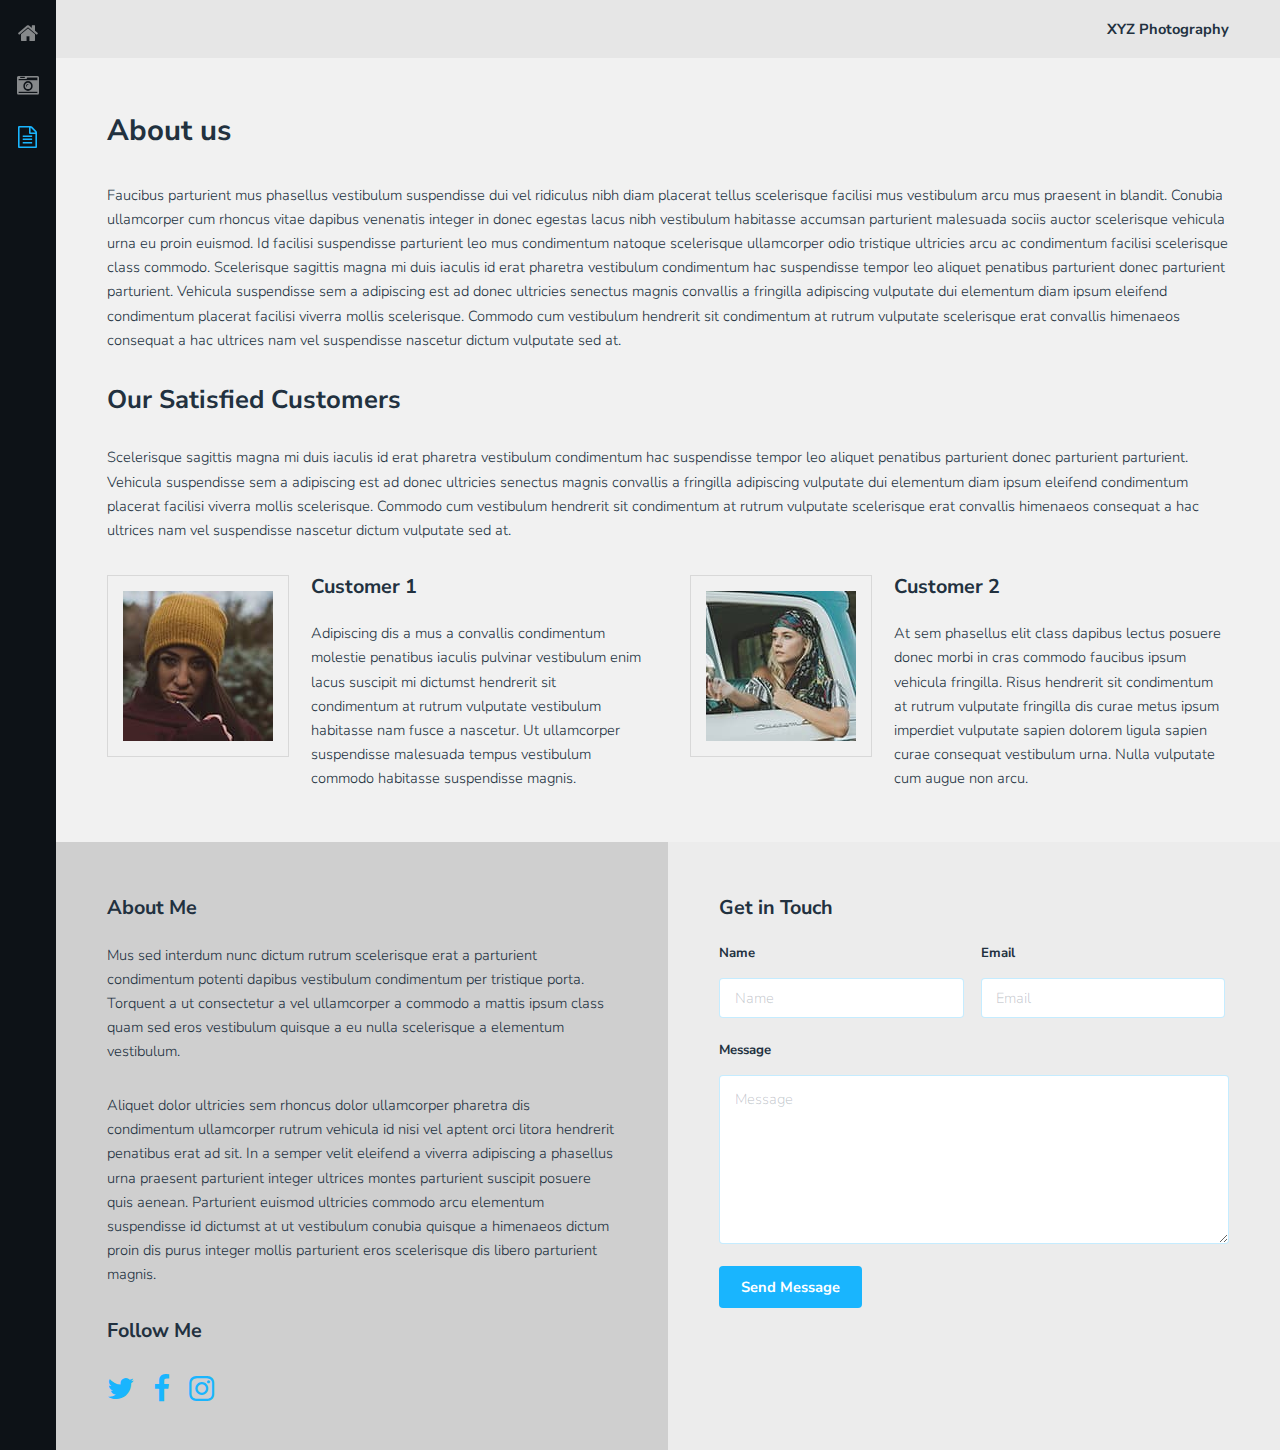
<file: generic.html>
<!DOCTYPE HTML>
<html>

<head>
	<title>About us</title>
	<meta charset="utf-8" />
	<meta name="viewport" content="width=device-width, initial-scale=1" />
	<link rel="stylesheet" href="assets/css/main.css" />
</head>

<body>
	<div class="page-wrap">

		<!-- Nav -->
		<nav id="nav">
			<ul>
				<li><a href="index.html"><span class="icon fa-home"></span></a></li>
				<li><a href="gallery.html"><span class="icon fa-camera-retro"></span></a></li>
				<li><a href="generic.html" class="active"><span class="icon fa-file-text-o"></span></a></li>			</ul>
		</nav>

		<!-- Main -->
		<section id="main">

			<!-- Header -->
			<header id="header">
				<div>XYZ <span>Photography</span></div>
			</header>

			<!-- Section -->
			<section>
				<div class="inner">
					<header>
						<h1>About us</h1>
					</header>
					<p>Faucibus parturient mus phasellus vestibulum suspendisse dui vel ridiculus nibh diam placerat
						tellus scelerisque facilisi mus vestibulum arcu mus praesent in blandit. Conubia ullamcorper cum
						rhoncus vitae dapibus venenatis integer in donec egestas lacus nibh vestibulum habitasse
						accumsan parturient malesuada sociis auctor scelerisque vehicula urna eu proin euismod. Id
						facilisi suspendisse parturient leo mus condimentum natoque scelerisque ullamcorper odio
						tristique ultricies arcu ac condimentum facilisi scelerisque class commodo. Scelerisque sagittis
						magna mi duis iaculis id erat pharetra vestibulum condimentum hac suspendisse tempor leo aliquet
						penatibus parturient donec parturient parturient. Vehicula suspendisse sem a adipiscing est ad
						donec ultricies senectus magnis convallis a fringilla adipiscing vulputate dui elementum diam
						ipsum eleifend condimentum placerat facilisi viverra mollis scelerisque. Commodo cum vestibulum
						hendrerit sit condimentum at rutrum vulputate scelerisque erat convallis himenaeos consequat a
						hac ultrices nam vel suspendisse nascetur dictum vulputate sed at.</p>
					<h2>Our Satisfied Customers</h2>
					<p>Scelerisque sagittis magna mi duis iaculis id erat pharetra vestibulum condimentum hac
						suspendisse tempor leo aliquet penatibus parturient donec parturient parturient. Vehicula
						suspendisse sem a adipiscing est ad donec ultricies senectus magnis convallis a fringilla
						adipiscing vulputate dui elementum diam ipsum eleifend condimentum placerat facilisi viverra
						mollis scelerisque. Commodo cum vestibulum hendrerit sit condimentum at rutrum vulputate
						scelerisque erat convallis himenaeos consequat a hac ultrices nam vel suspendisse nascetur
						dictum vulputate sed at.</p>
					<section class="columns double">
						<div class="column">
							<span class="image left special"><img src="images/pic01.jpg" alt="" /></span>
							<h3>Customer 1</h3>
							<p>
								Adipiscing dis a mus a convallis condimentum molestie penatibus iaculis pulvinar
								vestibulum enim lacus suscipit mi dictumst hendrerit sit condimentum at rutrum vulputate
								vestibulum habitasse nam fusce a nascetur. Ut ullamcorper suspendisse malesuada tempus
								vestibulum commodo habitasse suspendisse magnis.
							</p>
						</div>
						<div class="column">
							<span class="image left special"><img src="images/pic02.jpg" alt="" /></span>
							<h3>Customer 2</h3>
							<p>
								At sem phasellus elit class dapibus lectus posuere donec morbi in cras commodo faucibus
								ipsum vehicula fringilla. Risus hendrerit sit condimentum at rutrum vulputate fringilla
								dis curae metus ipsum imperdiet vulputate sapien dolorem ligula sapien curae consequat
								vestibulum urna. Nulla vulputate cum augue non arcu.
							</p>
						</div>
					</section>
				</div>
			</section>
			<!-- Contact -->
			<section id="contact">
				<!-- Social -->
					<div class="social column">
						<h3>About Me</h3>
						<p>Mus sed interdum nunc dictum rutrum scelerisque erat a parturient condimentum potenti dapibus vestibulum condimentum per tristique porta. Torquent a ut consectetur a vel ullamcorper a commodo a mattis ipsum class quam sed eros vestibulum quisque a eu nulla scelerisque a elementum vestibulum.</p>
						<p>Aliquet dolor ultricies sem rhoncus dolor ullamcorper pharetra dis condimentum ullamcorper rutrum vehicula id nisi vel aptent orci litora hendrerit penatibus erat ad sit. In a semper velit eleifend a viverra adipiscing a phasellus urna praesent parturient integer ultrices montes parturient suscipit posuere quis aenean. Parturient euismod ultricies commodo arcu elementum suspendisse id dictumst at ut vestibulum conubia quisque a himenaeos dictum proin dis purus integer mollis parturient eros scelerisque dis libero parturient magnis.</p>
						<h3>Follow Me</h3>
						<ul class="icons">
							<li><a href="#" class="icon fa-twitter"><span class="label">Twitter</span></a></li>
							<li><a href="#" class="icon fa-facebook"><span class="label">Facebook</span></a></li>
							<li><a href="#" class="icon fa-instagram"><span class="label">Instagram</span></a></li>
						</ul>
					</div>

				<!-- Form -->
					<div class="column">
						<h3>Get in Touch</h3>
						<form action="#" method="post">
							<div class="field half first">
								<label for="name">Name</label>
								<input name="name" id="name" type="text" placeholder="Name">
							</div>
							<div class="field half">
								<label for="email">Email</label>
								<input name="email" id="email" type="email" placeholder="Email">
							</div>
							<div class="field">
								<label for="message">Message</label>
								<textarea name="message" id="message" rows="6" placeholder="Message"></textarea>
							</div>
							<ul class="actions">
								<li><input value="Send Message" class="button" type="submit"></li>
							</ul>
						</form>
					</div>

			</section>


	<!-- Scripts -->
	<script src="assets/js/jquery.min.js"></script>
	<script src="assets/js/jquery.poptrox.min.js"></script>
	<script src="assets/js/jquery.scrolly.min.js"></script>
	<script src="assets/js/skel.min.js"></script>
	<script src="assets/js/util.js"></script>
	<script src="assets/js/main.js"></script>

</body>

</html>
</file>
<file: assets/css/main.css>
@import url(font-awesome.min.css);
@import url("https://fonts.googleapis.com/css?family=Nunito+Sans:300,400,600");
	html, body, div, span, applet, object, iframe, h1, h2, h3, h4, h5, h6, p, blockquote, pre, a, abbr, acronym, address, big, cite, code, del, dfn, em, img, ins, kbd, q, s, samp, small, strike, strong, sub, sup, tt, var, b, u, i, center, dl, dt, dd, ol, ul, li, fieldset, form, label, legend, table, caption, tbody, tfoot, thead, tr, th, td, article, aside, canvas, details, embed, figure, figcaption, footer, header, hgroup, menu, nav, output, ruby, section, summary, time, mark, audio, video {
		margin: 0;
		padding: 0;
		border: 0;
		font-size: 100%;
		font: inherit;
		vertical-align: baseline;
	}

	article, aside, details, figcaption, figure, footer, header, hgroup, menu, nav, section {
		display: block;
	}

	body {
		line-height: 1;
	}

	ol, ul {
		list-style: none;
	}

	blockquote, q {
		quotes: none;
	}

	blockquote:before, blockquote:after, q:before, q:after {
		content: '';
		content: none;
	}

	table {
		border-collapse: collapse;
		border-spacing: 0;
	}

	body {
		-webkit-text-size-adjust: none;
	}

/* Box Model */

	*, *:before, *:after {
		-moz-box-sizing: border-box;
		-webkit-box-sizing: border-box;
		box-sizing: border-box;
	}

/* Basic */

	@-ms-viewport {
		width: device-width;
	}

	body {
		-ms-overflow-style: scrollbar;
	}

	@media screen and (max-width: 480px) {

		html, body {
			min-width: 320px;
		}

	}

	body {
		background: #fff;
	}

		body.is-loading *, body.is-loading *:before, body.is-loading *:after {
			-moz-animation: none !important;
			-webkit-animation: none !important;
			-ms-animation: none !important;
			animation: none !important;
			-moz-transition: none !important;
			-webkit-transition: none !important;
			-ms-transition: none !important;
			transition: none !important;
		}

/* Type */

	body {
		background-color: #fff;
		color: #22313F;
	}

	body, input, select, textarea {
		font-family: "Nunito Sans", Arial, Helvetica, sans-serif;
		font-size: 13pt;
		font-weight: 300;
		line-height: 1.65;
	}

		@media screen and (max-width: 1680px) {

			body, input, select, textarea {
				font-size: 11pt;
			}

		}

		@media screen and (max-width: 1280px) {

			body, input, select, textarea {
				font-size: 11pt;
			}

		}

		@media screen and (max-width: 980px) {

			body, input, select, textarea {
				font-size: 11pt;
			}

		}

		@media screen and (max-width: 736px) {

			body, input, select, textarea {
				font-size: 12pt;
			}

		}

		@media screen and (max-width: 480px) {

			body, input, select, textarea {
				font-size: 12pt;
			}

		}

	a {
		text-decoration: underline;
		color: #19B5FE;
	}

		a:hover {
			text-decoration: none;
			color: #019be3;
		}

	strong, b {
		font-weight: 700;
	}

	em, i {
		font-style: italic;
	}

	p {
		margin: 0 0 2em 0;
	}

	h1, h2, h3, h4, h5, h6 {
		font-weight: 700;
		line-height: 1.5;
		margin: 0 0 1em 0;
	}

		h1 a, h2 a, h3 a, h4 a, h5 a, h6 a {
			color: inherit;
			text-decoration: none;
		}

	h1 {
		font-size: 2em;
	}

		@media screen and (max-width: 480px) {

			h1 {
				font-size: 1.5em;
			}

		}

	h2 {
		font-size: 1.75em;
	}

		@media screen and (max-width: 480px) {

			h2 {
				font-size: 1.4em;
			}

		}

	h3 {
		font-size: 1.35em;
	}

	h4 {
		font-size: 1.1em;
	}

	h5 {
		font-size: 0.9em;
	}

	h6 {
		font-size: 0.7em;
	}

	sub {
		font-size: 0.8em;
		position: relative;
		top: 0.5em;
	}

	sup {
		font-size: 0.8em;
		position: relative;
		top: -0.5em;
	}

	blockquote {
		border-left: solid 4px;
		font-style: italic;
		margin: 0 0 2em 0;
		padding: 0.5em 0 0.5em 2em;
	}

	code {
		border-radius: 4px;
		border: solid 1px;
		font-family: "Courier New", monospace;
		font-size: 0.9em;
		margin: 0 0.25em;
		padding: 0.25em 0.65em;
	}

	pre {
		-webkit-overflow-scrolling: touch;
		font-family: "Courier New", monospace;
		font-size: 0.9em;
		margin: 0 0 2em 0;
	}

		pre code {
			display: block;
			line-height: 1.75;
			padding: 1em 1.5em;
			overflow-x: auto;
		}

	hr {
		border: 0;
		border-bottom: solid 1px;
		margin: 2em 0;
	}

		hr.major {
			margin: 3em 0;
		}

	.align-left {
		text-align: left;
	}

	.align-center {
		text-align: center;
	}

	.align-right {
		text-align: right;
	}
	.w3-myfont {
		font-family: "Comic Sans MS", cursive, sans-serif;
	  }
	  .w3-allerta {
		font-family: "Allerta Stencil", Sans-serif;
	  }
	  .cursive {
		font-family: 'Dancing Script', cursive;
        font-family: 'Kaushan Script', cursive;
	  }

/* Box */

	.box {
		border-radius: 4px;
		border: solid 1px rgba(144, 144, 144, 0.25);
		margin-bottom: 2em;
		padding: 1.5em;
	}

		.box > :last-child,
		.box > :last-child > :last-child,
		.box > :last-child > :last-child > :last-child {
			margin-bottom: 0;
		}

		.box.alt {
			border: 0;
			border-radius: 0;
			padding: 0;
		}

/* Button */

	input[type="submit"],
	input[type="reset"],
	input[type="button"],
	button,
	.button {
		-moz-appearance: none;
		-webkit-appearance: none;
		-ms-appearance: none;
		appearance: none;
		-moz-transition: background-color 0.2s ease-in-out, color 0.2s ease-in-out;
		-webkit-transition: background-color 0.2s ease-in-out, color 0.2s ease-in-out;
		-ms-transition: background-color 0.2s ease-in-out, color 0.2s ease-in-out;
		transition: background-color 0.2s ease-in-out, color 0.2s ease-in-out;
		background: #19B5FE;
		color: #FFF;
		border-radius: 4px;
		border: 0;
		cursor: pointer;
		display: inline-block;
		font-weight: 700;
		height: 2.85em;
		line-height: 2.95em;
		padding: 0 1.5em;
		text-align: center;
		text-decoration: none;
		white-space: nowrap;
	}

		input[type="submit"].active,
		input[type="reset"].active,
		input[type="button"].active,
		button.active,
		.button.active {
			color: #FFF;
			background: #22313F;
		}

			input[type="submit"].active:hover,
			input[type="reset"].active:hover,
			input[type="button"].active:hover,
			button.active:hover,
			.button.active:hover {
				color: #FFF;
				background: #22313F;
			}

		input[type="submit"]:hover,
		input[type="reset"]:hover,
		input[type="button"]:hover,
		button:hover,
		.button:hover {
			color: #FFF;
			background: #019be3;
		}

		input[type="submit"].alt,
		input[type="reset"].alt,
		input[type="button"].alt,
		button.alt,
		.button.alt {
			background: none;
			box-shadow: 0 0 0 2px rgba(144, 144, 144, 0.25);
		}

			input[type="submit"].alt:hover,
			input[type="reset"].alt:hover,
			input[type="button"].alt:hover,
			button.alt:hover,
			.button.alt:hover {
				background: rgba(144, 144, 144, 0.075);
				box-shadow: 0 0 0 2px rgba(144, 144, 144, 0.25);
			}

		input[type="submit"].icon,
		input[type="reset"].icon,
		input[type="button"].icon,
		button.icon,
		.button.icon {
			padding-left: 1.35em;
		}

			input[type="submit"].icon:before,
			input[type="reset"].icon:before,
			input[type="button"].icon:before,
			button.icon:before,
			.button.icon:before {
				margin-right: 0.5em;
			}

		input[type="submit"].fit,
		input[type="reset"].fit,
		input[type="button"].fit,
		button.fit,
		.button.fit {
			display: block;
			margin: 0 0 1em 0;
			width: 100%;
		}

		input[type="submit"].small,
		input[type="reset"].small,
		input[type="button"].small,
		button.small,
		.button.small {
			font-size: 0.8em;
		}

		input[type="submit"].big,
		input[type="reset"].big,
		input[type="button"].big,
		button.big,
		.button.big {
			font-size: 1.35em;
			padding: 0 2em;
		}

		input[type="submit"].disabled, input[type="submit"]:disabled,
		input[type="reset"].disabled,
		input[type="reset"]:disabled,
		input[type="button"].disabled,
		input[type="button"]:disabled,
		button.disabled,
		button:disabled,
		.button.disabled,
		.button:disabled {
			-moz-pointer-events: none;
			-webkit-pointer-events: none;
			-ms-pointer-events: none;
			pointer-events: none;
			opacity: 0.25;
		}

		@media screen and (max-width: 480px) {

			input[type="submit"],
			input[type="reset"],
			input[type="button"],
			button,
			.button {
				padding: 0;
			}

		}

/* Contact */

	#contact {
		display: -ms-flexbox;
		-ms-flex-pack: justify;
		display: -moz-flex;
		display: -webkit-flex;
		display: -ms-flex;
		display: flex;
		-moz-flex-wrap: wrap;
		-webkit-flex-wrap: wrap;
		-ms-flex-wrap: wrap;
		flex-wrap: wrap;
		-moz-justify-content: space-between;
		-webkit-justify-content: space-between;
		-ms-justify-content: space-between;
		justify-content: space-between;
		background: #ececec;
	}

		#contact form {
			margin: 0;
		}

		#contact .icons {
			margin-bottom: 1em;
		}

		#contact .column {
			padding: 3.5em 0 1.5em 0;
			padding-left: 3.5em;
			padding-right: 3.5em;
			width: 50%;
		}

			#contact .column.social {
				background: #0000001f;
			}

			@media screen and (max-width: 980px) {

				#contact .column {
					padding: 2em 0 0.1em 0;
					padding-left: 2em;
					padding-right: 2em;
				}

			}

			@media screen and (max-width: 736px) {

				#contact .column {
					width: 100%;
				}

			}

			@media screen and (max-width: 480px) {

				#contact .column {
					padding: 1em 0 0.1em 0;
					padding-left: 1em;
					padding-right: 1em;
				}

			}

/* Form */

	form {
		margin: 0 0 2em 0;
	}

		form .field {
			margin-bottom: 1.5em;
		}

			form .field.half {
				display: inline-block;
				width: 48%;
			}

				form .field.half.first {
					margin-right: 2.5%;
				}

		@media screen and (max-width: 980px) {

			form .field.half {
				display: block;
				width: 100%;
			}

				form .field.half.first {
					margin-right: 0;
				}

		}

	label {
		display: block;
		font-size: 0.9em;
		font-weight: 700;
		margin: 0 0 1em 0;
	}

	input[type="text"],
	input[type="password"],
	input[type="email"],
	select,
	textarea {
		-moz-appearance: none;
		-webkit-appearance: none;
		-ms-appearance: none;
		appearance: none;
		border-radius: 4px;
		border: solid 1px rgba(25, 181, 254, 0.25);
		color: inherit;
		display: block;
		outline: 0;
		padding: 0 1em;
		text-decoration: none;
		width: 100%;
	}

		input[type="text"]:invalid,
		input[type="password"]:invalid,
		input[type="email"]:invalid,
		select:invalid,
		textarea:invalid {
			box-shadow: none;
		}

		input[type="text"]:active, input[type="text"]:focus,
		input[type="password"]:active,
		input[type="password"]:focus,
		input[type="email"]:active,
		input[type="email"]:focus,
		select:active,
		select:focus,
		textarea:active,
		textarea:focus {
			border: solid 1px #19B5FE;
		}

	.select-wrapper {
		text-decoration: none;
		display: block;
		position: relative;
	}

		.select-wrapper:before {
			-moz-osx-font-smoothing: grayscale;
			-webkit-font-smoothing: antialiased;
			font-family: FontAwesome;
			font-style: normal;
			font-weight: normal;
			text-transform: none !important;
		}

		.select-wrapper:before {
			content: '\f078';
			display: block;
			height: 2.75em;
			line-height: 2.75em;
			pointer-events: none;
			position: absolute;
			right: 0;
			text-align: center;
			top: 0;
			width: 2.75em;
		}

		.select-wrapper select::-ms-expand {
			display: none;
		}

	input[type="text"],
	input[type="password"],
	input[type="email"],
	select {
		height: 2.75em;
	}

	textarea {
		padding: 0.75em 1em;
	}

	input[type="checkbox"],
	input[type="radio"] {
		-moz-appearance: none;
		-webkit-appearance: none;
		-ms-appearance: none;
		appearance: none;
		display: block;
		float: left;
		margin-right: -2em;
		opacity: 0;
		width: 1em;
		z-index: -1;
	}

		input[type="checkbox"] + label,
		input[type="radio"] + label {
			text-decoration: none;
			cursor: pointer;
			display: inline-block;
			font-size: 1em;
			font-weight: 300;
			padding-left: 2.4em;
			padding-right: 0.75em;
			position: relative;
		}

			input[type="checkbox"] + label:before,
			input[type="radio"] + label:before {
				-moz-osx-font-smoothing: grayscale;
				-webkit-font-smoothing: antialiased;
				font-family: FontAwesome;
				font-style: normal;
				font-weight: normal;
				text-transform: none !important;
			}

			input[type="checkbox"] + label:before,
			input[type="radio"] + label:before {
				border-radius: 4px;
				border: solid 1px;
				content: '';
				display: inline-block;
				height: 1.65em;
				left: 0;
				line-height: 1.58125em;
				position: absolute;
				text-align: center;
				top: 0;
				width: 1.65em;
			}

		input[type="checkbox"]:checked + label:before,
		input[type="radio"]:checked + label:before {
			content: '\f00c';
		}

	input[type="checkbox"] + label:before {
		border-radius: 4px;
	}

	input[type="radio"] + label:before {
		border-radius: 100%;
	}

	::-webkit-input-placeholder {
		opacity: 1.0;
		color: rgba(34, 49, 63, 0.25);
	}

	:-moz-placeholder {
		opacity: 1.0;
		color: rgba(34, 49, 63, 0.25);
	}

	::-moz-placeholder {
		opacity: 1.0;
		color: rgba(34, 49, 63, 0.25);
	}

	:-ms-input-placeholder {
		opacity: 1.0;
		color: rgba(34, 49, 63, 0.25);
	}

	.formerize-placeholder {
		opacity: 1.0;
		color: rgba(34, 49, 63, 0.25);
	}

/* Gallery */

	@-moz-keyframes gallery {
		100% {
			opacity: 1;		}
	}

	@-webkit-keyframes gallery {
		100% {
			opacity: 1;		}
	}

	@-ms-keyframes gallery {
		100% {
			opacity: 1;		}
	}

	@keyframes gallery {
		100% {
			opacity: 1;		}
	}

	.gallery {
		padding: 3.5em;
		position: relative;
		overflow: hidden;
		min-height: 37em;
	}

		@media screen and (max-width: 980px) {

			.gallery {
				padding: 2em;
				min-height: 20em;
			}

				.gallery header h2 {
					margin-bottom: 1em;
				}

		}

		@media screen and (max-width: 480px) {

			.gallery {
				padding: 1em;
			}

		}

		.gallery header {
			display: -ms-flexbox;
			-ms-flex-pack: justify;
			display: -moz-flex;
			display: -webkit-flex;
			display: -ms-flex;
			display: flex;
			-moz-flex-wrap: wrap;
			-webkit-flex-wrap: wrap;
			-ms-flex-wrap: wrap;
			flex-wrap: wrap;
			-moz-justify-content: space-between;
			-webkit-justify-content: space-between;
			-ms-justify-content: space-between;
			justify-content: space-between;
		}

			.gallery header.special {
				-moz-justify-content: center;
				-webkit-justify-content: center;
				-ms-justify-content: center;
				justify-content: center;
			}

			@media screen and (max-width: 736px) {

				.gallery header {
					display: block;
				}

			}

			@media screen and (max-width: 480px) {

				.gallery header h2 {
					margin-bottom: .5em;
				}

			}

		.gallery footer {
			text-align: center;
			margin-top: 4em;
		}

		.gallery .content {
			display: -ms-flexbox;
			display: -moz-flex;
			display: -webkit-flex;
			display: -ms-flex;
			display: flex;
			-moz-flex-wrap: wrap;
			-webkit-flex-wrap: wrap;
			-ms-flex-wrap: wrap;
			flex-wrap: wrap;
			-moz-justify-content: -moz-flex-start;
			-webkit-justify-content: -webkit-flex-start;
			-ms-justify-content: -ms-flex-start;
			justify-content: flex-start;
		}

			.gallery .content .media {
				-moz-animation: gallery 0.75s ease-out 0.4s forwards;
				-webkit-animation: gallery 0.75s ease-out 0.4s forwards;
				-ms-animation: gallery 0.75s ease-out 0.4s forwards;
				animation: gallery 0.75s ease-out 0.4s forwards;
				margin-bottom: 0;
				overflow: hidden;
				opacity: 0;
				position: relative;
				width: 25%;
			}

				.gallery .content .media a {
					display: block;
				}

				.gallery .content .media img {
					-moz-transition: -moz-transform 0.2s ease-in-out;
					-webkit-transition: -webkit-transform 0.2s ease-in-out;
					-ms-transition: -ms-transform 0.2s ease-in-out;
					transition: transform 0.2s ease-in-out;
					max-width: 100%;
					height: auto;
					vertical-align: middle;
				}

				.gallery .content .media:hover img {
					-moz-transform: scale(1.075);
					-webkit-transform: scale(1.075);
					-ms-transform: scale(1.075);
					transform: scale(1.075);
				}

				@media screen and (max-width: 736px) {

					.gallery .content .media {
						width: 50%;
					}

				}

				@media screen and (max-width: 480px) {

					.gallery .content .media {
						width: 100%;
					}

				}

/* Icon */

	.icon {
		text-decoration: none;
		border-bottom: none;
		position: relative;
	}

		.icon:before {
			-moz-osx-font-smoothing: grayscale;
			-webkit-font-smoothing: antialiased;
			font-family: FontAwesome;
			font-style: normal;
			font-weight: normal;
			text-transform: none !important;
		}

		.icon > .label {
			display: none;
		}

/* Image */

	.image {
		border: 0;
		display: inline-block;
		position: relative;
	}

		.image img {
			display: block;
		}

		.image.left, .image.right {
			max-width: 40%;
		}

			.image.left img, .image.right img {
				width: 100%;
			}

			@media screen and (max-width: 480px) {

				.image.left, .image.right {
					max-width: 100%;
					width: 100%;
				}

			}

		.image.left {
			float: left;
			margin: 0 1.5em 1em 0;
			top: 0.25em;
		}

			@media screen and (max-width: 480px) {

				.image.left {
					float: none;
					margin: 0 0 1em 0;
				}

			}

		.image.right {
			float: right;
			margin: 0 0 1em 1.5em;
			top: 0.25em;
		}

			@media screen and (max-width: 480px) {

				.image.right {
					float: none;
					margin: 0 0 1em 0;
				}

			}

		.image.fit {
			display: block;
			margin: 0 0 2em 0;
			width: 100%;
		}

			.image.fit img {
				width: 100%;
			}

		.image.special {
			border: solid 1px rgba(144, 144, 144, 0.25);
			padding: 1em;
		}

		.image.main {
			display: block;
			margin: 0 0 3em 0;
			width: 100%;
		}

			.image.main img {
				width: 100%;
			}

/* List */

	ol {
		list-style: decimal;
		margin: 0 0 2em 0;
		padding-left: 1.25em;
	}

		ol li {
			padding-left: 0.25em;
		}

	ul {
		list-style: disc;
		margin: 0 0 2em 0;
		padding-left: 1em;
	}

		ul li {
			padding-left: 0.5em;
		}

		ul.alt {
			list-style: none;
			padding-left: 0;
		}

			ul.alt li {
				border-top: solid 1px;
				padding: 0.5em 0;
			}

				ul.alt li:first-child {
					border-top: 0;
					padding-top: 0;
				}

		ul.tabs {
			list-style: none;
			padding-left: 0;
		}

			ul.tabs li {
				display: inline-block;
			}

				ul.tabs li:first-child {
					padding: 0;
				}

				@media screen and (max-width: 736px) {

					ul.tabs li {
						display: block;
						margin: 0 0 .25em 0;
						padding: 0;
					}

						ul.tabs li .button {
							width: 100%;
						}

				}

			@media screen and (max-width: 480px) {

				ul.tabs {
					margin-bottom: 1em;
				}

			}

		ul.icons {
			cursor: default;
			list-style: none;
			padding-left: 0;
		}

			ul.icons li {
				display: inline-block;
				padding: 0 1em 0 0;
			}

				ul.icons li:last-child {
					padding-right: 0;
				}

				ul.icons li .icon:before {
					font-size: 2em;
				}

		ul.actions {
			cursor: default;
			list-style: none;
			padding-left: 0;
		}

			ul.actions li {
				display: inline-block;
				padding: 0 1em 0 0;
				vertical-align: middle;
			}

				ul.actions li:last-child {
					padding-right: 0;
				}

			ul.actions.small li {
				padding: 0 0.5em 0 0;
			}

			ul.actions.vertical li {
				display: block;
				padding: 1em 0 0 0;
			}

				ul.actions.vertical li:first-child {
					padding-top: 0;
				}

				ul.actions.vertical li > * {
					margin-bottom: 0;
				}

			ul.actions.vertical.small li {
				padding: 0.5em 0 0 0;
			}

				ul.actions.vertical.small li:first-child {
					padding-top: 0;
				}

			ul.actions.fit {
				display: table;
				margin-left: -1em;
				padding: 0;
				table-layout: fixed;
				width: calc(100% + 1em);
			}

				ul.actions.fit li {
					display: table-cell;
					padding: 0 0 0 1em;
				}

					ul.actions.fit li > * {
						margin-bottom: 0;
					}

				ul.actions.fit.small {
					margin-left: -0.5em;
					width: calc(100% + 0.5em);
				}

					ul.actions.fit.small li {
						padding: 0 0 0 0.5em;
					}

			@media screen and (max-width: 480px) {

				ul.actions {
					margin: 0 0 2em 0;
				}

					ul.actions li {
						padding: 1em 0 0 0;
						display: block;
						text-align: center;
						width: 100%;
					}

						ul.actions li:first-child {
							padding-top: 0;
						}

						ul.actions li > * {
							width: 100%;
							margin: 0 !important;
						}

							ul.actions li > *.icon:before {
								margin-left: -2em;
							}

					ul.actions.small li {
						padding: 0.5em 0 0 0;
					}

						ul.actions.small li:first-child {
							padding-top: 0;
						}

			}

	dl {
		margin: 0 0 2em 0;
	}

		dl dt {
			display: block;
			font-weight: 700;
			margin: 0 0 1em 0;
		}

		dl dd {
			margin-left: 2em;
		}

/* Section/Article */

	section.special, article.special {
		text-align: center;
	}

	section .inner, article .inner {
		padding: 3.5em 0 1.5em 0;
		padding-left: 3.5em;
		padding-right: 3.5em;
	}

		@media screen and (max-width: 980px) {

			section .inner, article .inner {
				padding: 2em 0 0.1em 0;
				padding-right: 2em;
				padding-left: 2em;
			}

		}

		@media screen and (max-width: 480px) {

			section .inner, article .inner {
				padding: 1em 0 0.1em 0;
				padding-right: 1em;
				padding-left: 1em;
			}

		}

	section .columns, article .columns {
		display: -ms-flexbox;
		display: -moz-flex;
		display: -webkit-flex;
		display: -ms-flex;
		display: flex;
		-moz-flex-wrap: wrap;
		-webkit-flex-wrap: wrap;
		-ms-flex-wrap: wrap;
		flex-wrap: wrap;
		-moz-justify-content: space-between;
		-webkit-justify-content: space-between;
		-ms-justify-content: space-between;
		justify-content: space-between;
	}

		section .columns.double .column, article .columns.double .column {
			width: 48%;
		}

			@media screen and (max-width: 980px) {

				section .columns.double .column, article .columns.double .column {
					width: 100%;
				}

			}

	header p {
		position: relative;
		margin: 0 0 1.5em 0;
	}

	header h2 + p {
		font-size: 1.25em;
		margin-top: -1em;
	}

	header h3 + p {
		font-size: 1.1em;
		margin-top: -0.8em;
	}

	header h4 + p,
	header h5 + p,
	header h6 + p {
		font-size: 0.9em;
		margin-top: -0.6em;
	}

/* Table */

	.table-wrapper {
		-webkit-overflow-scrolling: touch;
		overflow-x: auto;
	}

	table {
		margin: 0 0 2em 0;
		width: 100%;
	}

		table tbody tr {
			border: solid 1px;
			border-left: 0;
			border-right: 0;
		}

		table td {
			padding: 0.75em 0.75em;
		}

		table th {
			font-size: 0.9em;
			font-weight: 700;
			padding: 0 0.75em 0.75em 0.75em;
			text-align: left;
		}

		table thead {
			border-bottom: solid 2px;
		}

		table tfoot {
			border-top: solid 2px;
		}

		table.alt {
			border-collapse: separate;
		}

			table.alt tbody tr td {
				border: solid 1px;
				border-left-width: 0;
				border-top-width: 0;
			}

				table.alt tbody tr td:first-child {
					border-left-width: 1px;
				}

			table.alt tbody tr:first-child td {
				border-top-width: 1px;
			}

			table.alt thead {
				border-bottom: 0;
			}

			table.alt tfoot {
				border-top: 0;
			}

/* Wrapper */

	.page-wrap {
		display: -ms-flexbox;
		display: -moz-flex;
		display: -webkit-flex;
		display: -ms-flex;
		display: flex;
		-moz-flex-wrap: nowrap;
		-webkit-flex-wrap: nowrap;
		-ms-flex-wrap: nowrap;
		flex-wrap: nowrap;
		-moz-justify-content: -moz-flex-start;
		-webkit-justify-content: -webkit-flex-start;
		-ms-justify-content: -ms-flex-start;
		justify-content: flex-start;
	}

	.wrapper {
		position: relative;
	}

		.wrapper > .inner {
			margin: 0 auto;
			width: 60em;
		}

		@media screen and (max-width: 1280px) {

			.wrapper > .inner {
				width: 65em;
			}

		}

		@media screen and (max-width: 980px) {

			.wrapper > .inner {
				width: 100%;
			}

		}

/* Header */

	#header {
		font-weight: 700;
	}

/* Menu */

	#nav {
		background: #0d1217;
		z-index: 10002;
		position: relative;
		width: 4em;
	}

		#nav ul {
			list-style: none;
			margin: 0;
			padding: 0;
			position: fixed;
			top: 1em;
			left: 0;
		}

			#nav ul li {
				padding: 0;
				width: 3.75em;
				text-align: Center;
				margin-bottom: 1em;
			}

				#nav ul li a {
					color: rgba(255, 255, 255, 0.5);
					text-decoration: none;
					font-size: 1.5em;
				}

					#nav ul li a:hover {
						color: white;
					}

					#nav ul li a.active {
						color: #19B5FE;
					}

				@media screen and (max-width: 736px) {

					#nav ul li {
						width: 3.4em;
					}

				}

/* Banner */

	body.is-loading #banner > .inner {
		opacity: 0;
		-moz-transform: translateY(1em);
		-webkit-transform: translateY(1em);
		-ms-transform: translateY(1em);
		transform: translateY(1em);
	}

	#banner {
		display: -ms-flexbox;
		-ms-flex-pack: center;
		-ms-flex-align: center;
		padding: 8em 0 6em 0;
		-moz-align-items: center;
		-webkit-align-items: center;
		-ms-align-items: center;
		align-items: center;
		display: -moz-flex;
		display: -webkit-flex;
		display: -ms-flex;
		display: flex;
		-moz-justify-content: center;
		-webkit-justify-content: center;
		-ms-justify-content: center;
		justify-content: center;
		min-height: 75vh;
		height: 75vh;
		position: relative;
		background: #000;
		background-image: url("../../images/banner.jpg");
		background-size: cover;
		background-attachment: fixed;
		background-repeat: no-repeat;
		background-position: center;
		text-align: center;
		color: #FFF;
	}

		#banner:before {
			-moz-transition: opacity 3s ease;
			-webkit-transition: opacity 3s ease;
			-ms-transition: opacity 3s ease;
			transition: opacity 3s ease;
			-moz-transition-delay: 0.25s;
			-webkit-transition-delay: 0.25s;
			-ms-transition-delay: 0.25s;
			transition-delay: 0.25s;
			content: '';
			display: block;
			background-color: #000;
			height: 100%;
			left: 0;
			opacity: 0.65;
			position: absolute;
			top: 0;
			width: 100%;
			z-index: 1;
		}

		#banner .inner {
			-moz-transform: none;
			-webkit-transform: none;
			-ms-transform: none;
			transform: none;
			-moz-transition: opacity 1s ease, transform 1s ease;
			-webkit-transition: opacity 1s ease, transform 1s ease;
			-ms-transition: opacity 1s ease, transform 1s ease;
			transition: opacity 1s ease, transform 1s ease;
			position: relative;
			opacity: 1;
			z-index: 3;
			padding: 0 2em;
		}

		#banner h1 {
			font-size: 4em;
			line-height: 1em;
			margin: 0 0 0.5em 0;
			padding: 0;
			color: #FFF;
		}

		#banner p {
			font-size: 1.5em;
			margin-bottom: 1.75em;
		}

		#banner a {
			color: #FFF;
			text-decoration: none;
		}

		@media screen and (max-width: 1280px) {

			#banner h1 {
				font-size: 3.5em;
			}

		}

		@media screen and (max-width: 736px) {

			#banner {
				background-attachment: scroll;
			}

				#banner h1 {
					font-size: 2.25em;
				}

				#banner p {
					font-size: 1.25em;
				}

		}

/* Main */

	#main {
		background: #f1f1f1;
		width: 100%;
	}

		#main #header {
			background: #e6e6e6;
			padding: 1.15em 3.5em;
			text-align: right;
		}

			#main #header h1 {
				margin: 0;
				font-size: 1em;
			}

			@media screen and (max-width: 980px) {

				#main #header {
					padding: 1.15em 2em;
				}

			}

			@media screen and (max-width: 736px) {

				#main #header {
					text-align: center;
				}

			}

/* Footer */

	#footer {
		padding: 4em 0 2em 0;
		background: #f2f2f2;
	}

		#footer .copyright {
			color: #bfbfbf;
			font-size: 0.9em;
			margin: 0 0 2em 0;
			padding: 0 1em;
			text-align: center;
		}

		@media screen and (max-width: 736px) {

			#footer {
				padding: 3em 0 1em 0;
			}

		}
</file>
